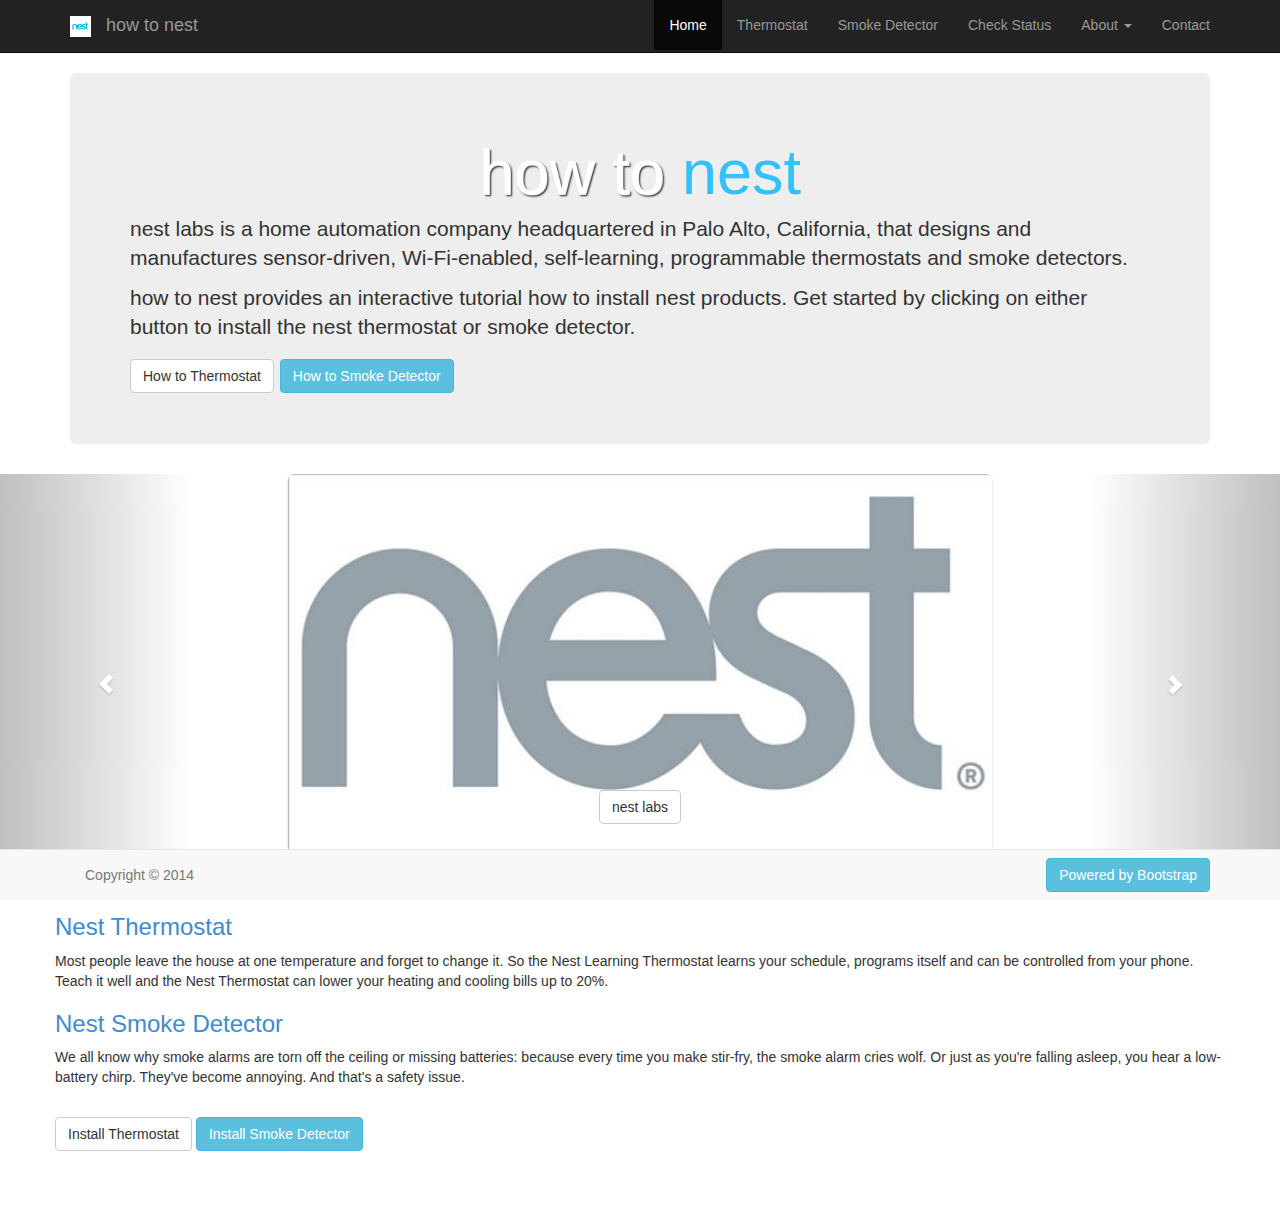
<file: index.html>
<!DOCTYPE html>
<html>
<head>
<title>how to nest</title>
<meta name="viewport" content="width=device-width, initial-scale=1.0">
<link type="text/css" rel="stylesheet" href="css/style.css">
<link type="text/css" rel="stylesheet" href="css/bootstrap.min.css">
<link rel="SHORTCUT ICON" href="img/nest-logo.jpg"/>
</head>
<body>
	<div class = "navbar navbar-inverse navbar-static-top">
		<div class = "container">
			<div id = "logo">
			<a href ="index.html" class = "navbar-brand"><img src = "img/nest-logo.jpg">how to nest</a>
			</div>
			<button class = "navbar-toggle" data-toggle = "collapse" data-target = ".navHeaderCollapse">
			<span class = "icon-bar"></span>
			<span class = "icon-bar"></span>
			<span class = "icon-bar"></span>
			</button>
			<div class = "collapse navbar-collapse navHeaderCollapse">
				<ul class = "nav navbar-nav navbar-right">
					<li class = "active"><a href="#">Home</a></li>
					<li><a href="thermostat.html">Thermostat</a></li>
					<li><a href="smokedetector.html">Smoke Detector</a></li>
					<li><a href="login.php">Check Status</a></li>
					<li class = "dropdown">
					<a href="#" class = "dropdown-toggle" data-toggle = "dropdown">About <b class = "caret"></b></a>
					<ul class = "dropdown-menu">
						<li><a href = "http://huyle.me">Huy Le</a></li>
						<li><a href = "#">Winston Chen</a></li>
					</ul>
					</li>
					<li><a href="#contact" data-toggle="modal">Contact</a></li>
				</ul>
			</div>
		</div>
	</div>
	<div id = "intro" class = "container">
		<div class = "jumbotron">
			<h1 class = "text-center"><span>how to</span> nest</h1>
			<p>nest labs is a home automation company headquartered in Palo Alto, California, that designs and manufactures sensor-driven, Wi-Fi-enabled, self-learning, programmable thermostats and smoke detectors.</p>
			<p>how to nest provides an interactive tutorial how to install nest products. Get started by clicking on either button to install the nest thermostat or smoke detector.</p>
			<a href = "thermostat.html" class = "btn btn-default">How to Thermostat</a>
			<a href = "smokedetector.html" class = "btn btn-info">How to Smoke Detector</a>
		</div>
	</div>
	<div id = "myCarousel" class="carousel slide" data-ride="carousel">
		<ol class = "carousel-indicators">
			<li data-target = "#myCarousel" data-slide-to ="0" class = "active"></li>
			<li data-target = "#myCarousel" data-slide-to ="1"></li>
			<li data-target = "#myCarousel" data-slide-to ="2"></li>
		</ol>
	
		<div id = "codecarousel" class = "carousel-inner">
			<div class ="item active">
				<img src="img/logo1.jpg" alt = "nest labs" class = "img-responsive img-rounded">
				<div class = "carousel-caption">
				<a href = "https://nest.com" class ="btn btn-default">nest labs</a>
				</div>
			</div>
			<div class ="item">
				<img src="img/thermostat.jpg" alt = "Thermostat" class = "img-responsive img-rounded">
				<div class = "carousel-caption">
				<a href = "thermostat.html" class = "btn btn-info">thermostat</a>
				</div>
			</div>
			<div class ="item">
				<img src="img/smoke-detector.jpg" alt = "Smoke Detector" class = "img-responsive img-rounded">
				<div class = "carousel-caption">
				<a href = "smokedetector.html" class = "btn btn-info">smoke detector</a>
				</div>
			</div>
		</div>
		<a id = "prev" class = "carousel-control left" href = "#myCarousel" data-slide = "prev"><span class = "glyphicon glyphicon-chevron-left"></span></a>
		<a id = "next" class = "carousel-control right" href="#myCarousel" data-slide = "next">
			<span class = "glyphicon glyphicon-chevron-right"></span>
		</a>
	</div>
	</br>
	<div class = "container">
		<div class = "row">
		<div class = "col-md-6"></div>
			<h3><a href = "#">Nest Thermostat</a></h3>
			<p>Most people leave the house at one temperature and forget to change it. So the Nest Learning Thermostat learns your schedule, programs itself and can be controlled from your phone. Teach it well and the Nest Thermostat can lower your heating and cooling bills up to 20%.</p>
			
		<div class = "col-md-6"></div>
			<h3><a href = "#">Nest Smoke Detector</a></h3>
			<p> We all know why smoke alarms are torn off the ceiling or missing batteries: because every time you make stir-fry, the smoke alarm cries wolf. Or just as you're falling asleep, you hear a low-battery chirp. They've become annoying. And that's a safety issue.</p>
			</br>
			<a href ="thermostat.html" class ="btn btn-default">Install Thermostat</a>
			<a href ="smokedetector.html" class ="btn btn-info">Install Smoke Detector</a>
		</div>
	</div>
	<br></br><br></br>
	<div class = "navbar navbar-default navbar-fixed-bottom">
	<div class = "container">
	<p class = "navbar-text pull-left">Copyright &#169 2014</p> <a href = "http://getbootstrap.com/" class = " navbar-btn btn-info btn pull-right">Powered by Bootstrap</a>
	</div>
	</div>
	<div class = "modal fade" action = "send_form_email.php" id = "contact" role = "dialog">
		<div class = "modal-dialog">
			<div class = "modal-content">
				<form class = "form-horizontal">
					<div class = "modal-header">
						<h4> Contact: How To Nest</h4>
					</div>
						<div class = "modal-body">
							<div class = "form-group">
								<label for = "contact-name" class = "col-lg-2 control-label">Name:</label>
									<div class = "col-lg-10">
										<input type = "text" class = "form-control" id="contact-name" placeholder = "Full Name">
									</div>
							</div>
						<div class = "form-group">
							<label for = "contact-email" class = "col-lg-2 control-label">E-mail:</label>
								<div class = "col-lg-10">
									<input type = "email" class = "form-control" id="contact-e-mail" placeholder = "Your E-mail">
								</div>
						</div>
						<div class = "form-group">
							<label for = "contact-sub" class = "col-lg-2 control-label">Subject:</label>
								<div class = "col-lg-10">
									<input type = "text" class = "form-control" id="contact-sub" placeholder = "Subject">
								</div>
						</div>
							<div class = "form-group">
								<label for = "contact-msg" class = "col-lg-2 control-label">Message:</label>
									<div class = "col-lg-10">
										<textarea class = "form-control" rows ="8" id="contact-msg"></textarea>
									</div>
							</div>
								<div class = "modal-footer">
									<button type = "submit" class = "btn btn-primary">Submit</button>
										<a class = "btn btn-default" data-dismiss = "modal">Close</a>
								</div>
						</div>
			</div>
		</div>
	</div>	
<script src="http://ajax.googleapis.com/ajax/libs/jquery/1.10.2/jquery.min.js"></script>
<script type="text/javascript" src="js/bootstrap.js"></script>
</body>
</html>
</file>
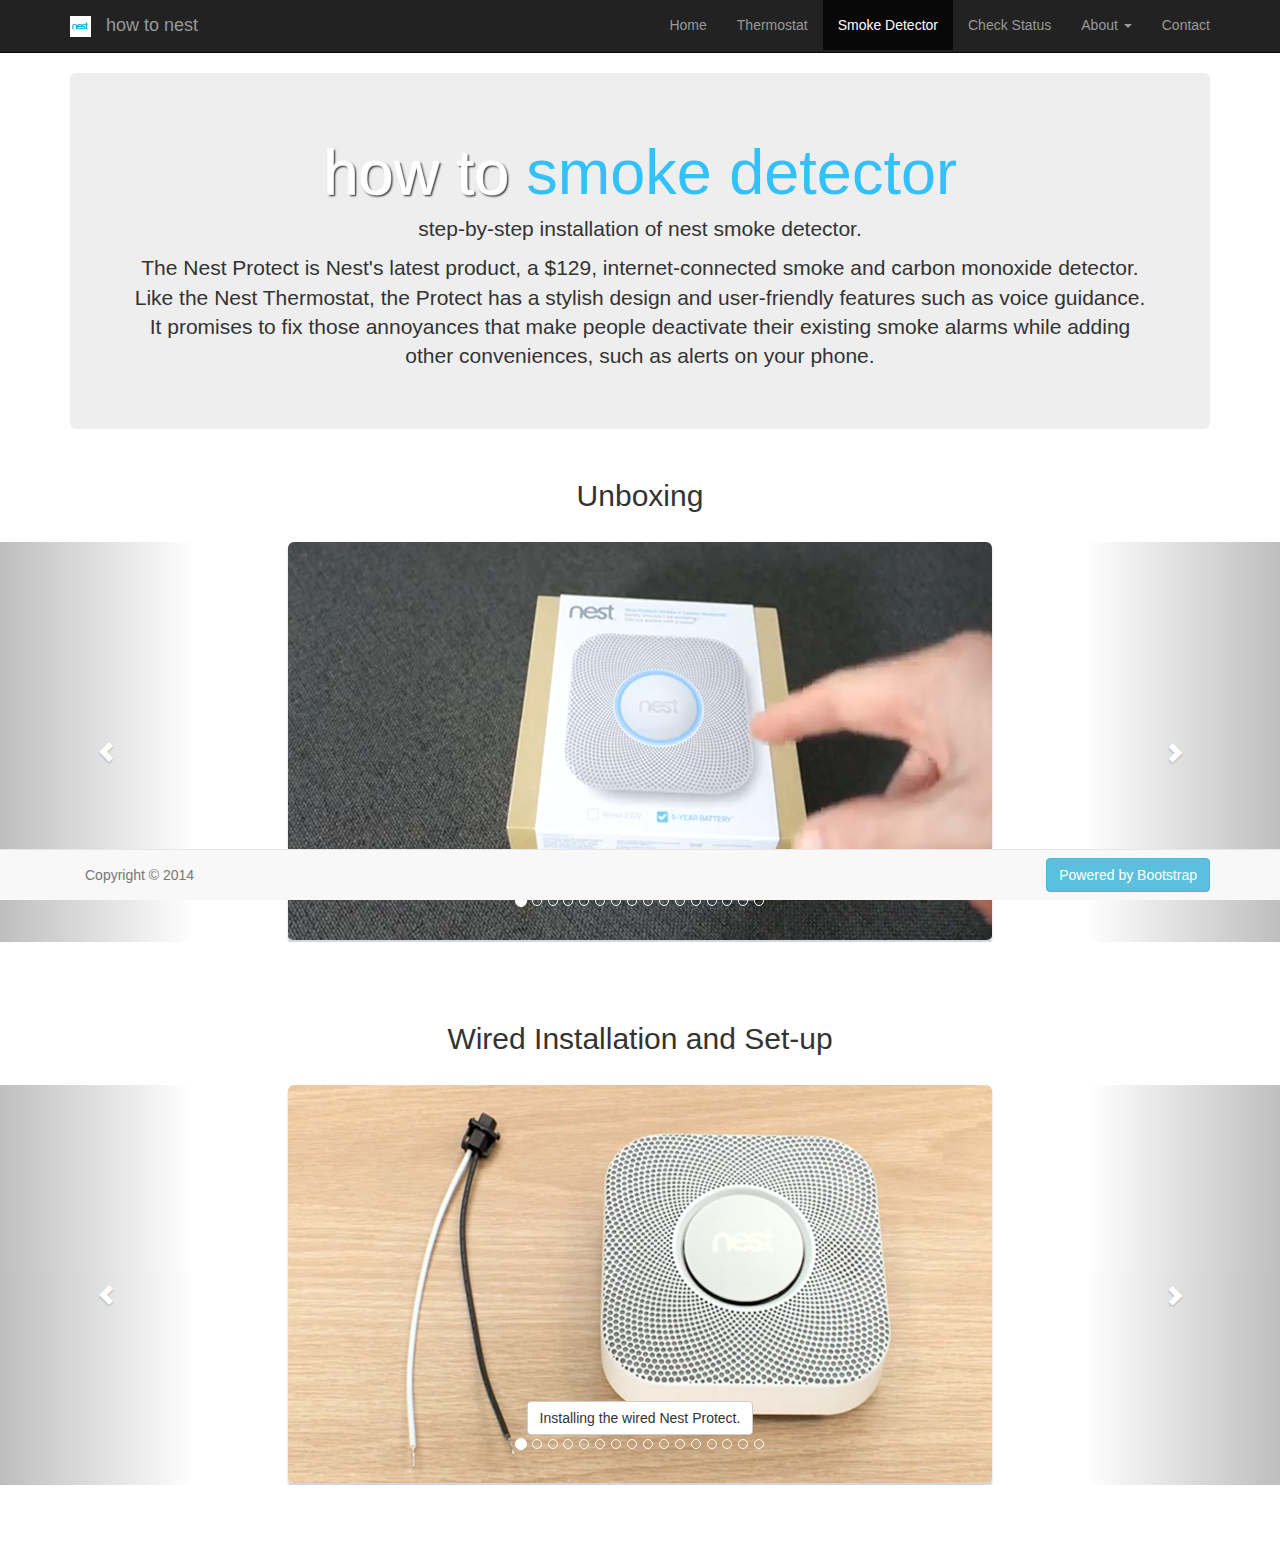
<file: smokedetector.html>
<!DOCTYPE html>
<html>
<head>
<title>how to smoke detect</title>
<meta name="viewport" content="width=device-width, initial-scale=1.0">
<link type="text/css" rel="stylesheet" href="css/style.css">
<link type="text/css" rel="stylesheet" href="css/bootstrap.min.css">
<link rel="SHORTCUT ICON" href="img/nest-logo.jpg"/>
</head>
<body>
	<div class = "navbar navbar-inverse navbar-static-top">
		<div class = "container">
			<div id = "logo">
			<a href ="index.html" class = "navbar-brand"><img src = "img/nest-logo.jpg">how to nest</a>
			</div>
			<button class = "navbar-toggle" data-toggle = "collapse" data-target = ".navHeaderCollapse">
			<span class = "icon-bar"></span>
			<span class = "icon-bar"></span>
			<span class = "icon-bar"></span>
			</button>
			<div class = "collapse navbar-collapse navHeaderCollapse">
				<ul class = "nav navbar-nav navbar-right">
					<li><a href="index.html">Home</a></li>
					<li><a href="thermostat.html">Thermostat</a></li>
					<li class = "active"><a href="#">Smoke Detector</a></li>
					<li><a href="login.php">Check Status</a></li>
					<li class = "dropdown">
					<a href="#" class = "dropdown-toggle" data-toggle = "dropdown">About <b class = "caret"></b></a>
					<ul class = "dropdown-menu">
						<li><a href = "http://huyle.me/">Huy Le</a></li>
						<li><a href = "#">Winston Chen</a></li>
					</ul>
					</li>
					<li><a href="#contact" data-toggle="modal">Contact</a></li>
				</ul>
			</div>
		</div>
	</div>
	<div id = "intro" class = "container">
		<div class = "jumbotron text-center">
			<h1><span>how to</span> smoke detector</h1>
			<p>step-by-step installation of nest smoke detector.</p>
			<p>The Nest Protect is Nest's latest product, a $129, internet-connected smoke and carbon monoxide detector. Like the Nest Thermostat, the Protect has a stylish design and user-friendly features such as voice guidance. It promises to fix those annoyances that make people deactivate their existing smoke alarms while adding other conveniences, such as alerts on your phone.</p>
		</div>
	</div>

	<div class ="text-center">
	<h2>Unboxing</h2>
	</div>
	</br>

	<div id = "myCarousel1" class="carousel slide" data-ride="carousel">
		<ol class = "carousel-indicators">
			<li data-target = "#myCarousel1" data-slide-to ="0" class = "active"></li>
			<li data-target = "#myCarousel1" data-slide-to ="1"></li>
			<li data-target = "#myCarousel1" data-slide-to ="2"></li>
			<li data-target = "#myCarousel1" data-slide-to ="3"></li>
			<li data-target = "#myCarousel1" data-slide-to ="4"></li>
			<li data-target = "#myCarousel1" data-slide-to ="5"></li>
			<li data-target = "#myCarousel1" data-slide-to ="6"></li>
			<li data-target = "#myCarousel1" data-slide-to ="7"></li>
			<li data-target = "#myCarousel1" data-slide-to ="8"></li>
			<li data-target = "#myCarousel1" data-slide-to ="9"></li>
			<li data-target = "#myCarousel1" data-slide-to ="10"></li>
			<li data-target = "#myCarousel1" data-slide-to ="11"></li>
			<li data-target = "#myCarousel1" data-slide-to ="12"></li>
			<li data-target = "#myCarousel1" data-slide-to ="13"></li>
			<li data-target = "#myCarousel1" data-slide-to ="14"></li>
			<li data-target = "#myCarousel1" data-slide-to ="15"></li>
		</ol>
	
		<div id = "codecarousel" class = "carousel-inner">
			<div class ="item active">
				<img src="setup/smoke.PNG" alt = "nest labs" class = "img-responsive img-rounded">
				<div class = "carousel-caption">
				<p class = "btn btn-default">Unboxing the nest smoke detector. What's in the box?</p>
				</div>
			</div>
			<div class ="item">
				<img src="setup/smoke2.PNG" alt = "Thermostat" class = "img-responsive img-rounded">
				<div class = "carousel-caption">
				<p class = "btn btn-default">Opening the box.</p>
				</div>
			</div>
			<div class ="item">
				<img src="setup/smoke3.PNG" alt = "Thermostat" class = "img-responsive img-rounded">
				<div class = "carousel-caption">
				<p class = "btn btn-default">Behind the cover contains the instruction manual.</p>
				</div>
			</div>
			<div class ="item">
				<img src="setup/smoke4.PNG" alt = "Thermostat" class = "img-responsive img-rounded">
				<div class = "carousel-caption">
				<p class = "btn btn-default">The instruction book contains info on the signals the smoke detector will give.</p>
				</div>
			</div>
			<div class ="item">
				<img src="setup/smoke5.PNG" alt = "Thermostat" class = "img-responsive img-rounded">
				<div class = "carousel-caption">
				<p class = "btn btn-default">More description of the smoke detector signals.</p>
				</div>
			</div>
			<div class ="item">
				<img src="setup/smoke6.PNG" alt = "Thermostat" class = "img-responsive img-rounded">
				<div class = "carousel-caption">
				<p class = "btn btn-default">Nest Protect user guide is next in the box.</p>
				</div>
			</div>
			<div class ="item">
				<img src="setup/smoke7.PNG" alt = "Thermostat" class = "img-responsive img-rounded">
				<div class = "carousel-caption">
				<p class = "btn btn-default">Underneath the user guide is the Nest Protect.</p>
				</div>
			</div>
			<div class ="item">
				<img src="setup/smoke8.PNG" alt = "Thermostat" class = "img-responsive img-rounded">
				<div class = "carousel-caption">
				<p class = "btn btn-default">The Nest Protect is above a frame in which you place on the ceiling.</p>
				</div>
			</div>
			<div class ="item">
				<img src="setup/smoke9.PNG" alt = "Thermostat" class = "img-responsive img-rounded">
				<div class = "carousel-caption">
				<p class = "btn btn-default">On the Nest Protect is a tab used for set-up.</p>
				</div>
			</div>
			<div class ="item">
				<img src="setup/smoke10.PNG" alt = "Thermostat" class = "img-responsive img-rounded">
				<div class = "carousel-caption">
				<p class = "btn btn-default">On the bottom of the Nest Protect is some information about the model.</p>
				</div>
			</div>
			<div class ="item">
				<img src="setup/smoke11.PNG" alt = "Thermostat" class = "img-responsive img-rounded">
				<div class = "carousel-caption">
				<p class = "btn btn-default">The frame once connected with the Nest Protect will hold the smoke detector on the ceiling.</p>
				</div>
			</div>
			<div class ="item">
				<img src="setup/smoke12.PNG" alt = "Thermostat" class = "img-responsive img-rounded">
				<div class = "carousel-caption">
				<p class = "btn btn-default">The frame connects at the bottom of the Nest Protect via screws.</p>
				</div>
			</div>
			<div class ="item">
				<img src="setup/smoke13.PNG" alt = "Thermostat" class = "img-responsive img-rounded">
				<div class = "carousel-caption">
				<p class = "btn btn-default">The screws are at the bottom of the box.</p>
				</div>
			</div>
			<div class ="item">
				<img src="setup/smoke14.PNG" alt = "Thermostat" class = "img-responsive img-rounded">
				<div class = "carousel-caption">
				<p class = "btn btn-default">You can take out a screw and attach the screw into each slot of the frame.</p>
				</div>
			</div>
			<div class ="item">
				<img src="setup/smoke15.PNG" alt = "Thermostat" class = "img-responsive img-rounded">
				<div class = "carousel-caption">
				<p class = "btn btn-default">The bottom of the Nest Protect contains a USB input for updates.</p>
				</div>
			</div>
			<div class ="item">
				<img src="setup/smoke16.PNG" alt = "Thermostat" class = "img-responsive img-rounded">
				<div class = "carousel-caption">
				<p class = "btn btn-default">All the items are gathered together.</p>
				</div>
			</div>
		</div>
		<a id = "prev" class = "carousel-control left" href = "#myCarousel1" data-slide = "prev"><span class = "glyphicon glyphicon-chevron-left"></span></a>
		<a id = "next" class = "carousel-control right" href="#myCarousel1" data-slide = "next">
			<span class = "glyphicon glyphicon-chevron-right"></span>
		</a>
	</div>

	<br></br></br>	

	<div class ="text-center">
	<h2>Wired Installation and Set-up</h2>
	</div>
	</br>

	<div id = "myCarousel" class="carousel slide" data-ride="carousel">
		<ol class = "carousel-indicators">
			<li data-target = "#myCarousel" data-slide-to ="0" class = "active"></li>
			<li data-target = "#myCarousel" data-slide-to ="1"></li>
			<li data-target = "#myCarousel" data-slide-to ="2"></li>
			<li data-target = "#myCarousel" data-slide-to ="3"></li>
			<li data-target = "#myCarousel" data-slide-to ="4"></li>
			<li data-target = "#myCarousel" data-slide-to ="5"></li>
			<li data-target = "#myCarousel" data-slide-to ="6"></li>
			<li data-target = "#myCarousel" data-slide-to ="7"></li>
			<li data-target = "#myCarousel" data-slide-to ="8"></li>
			<li data-target = "#myCarousel" data-slide-to ="9"></li>
			<li data-target = "#myCarousel" data-slide-to ="10"></li>
			<li data-target = "#myCarousel" data-slide-to ="11"></li>
			<li data-target = "#myCarousel" data-slide-to ="12"></li>
			<li data-target = "#myCarousel" data-slide-to ="13"></li>
			<li data-target = "#myCarousel" data-slide-to ="14"></li>
			<li data-target = "#myCarousel" data-slide-to ="15"></li>
		</ol>
	
		<div id = "codecarousel" class = "carousel-inner">
			<div class ="item active">
				<img src="setup/smokes1.PNG" alt = "nest labs" class = "img-responsive img-rounded">
				<div class = "carousel-caption">
				<p class = "btn btn-default">Installing the wired Nest Protect.</p>
				</div>
			</div>
			<div class ="item">
				<img src="setup/smokes2.PNG" alt = "Thermostat" class = "img-responsive img-rounded">
				<div class = "carousel-caption">
				<p class = "btn btn-default">Turn off the power at the circuit breaker.</p>
				</div>
			</div>
			<div class ="item">
				<img src="setup/smokes3.PNG" alt = "Thermostat" class = "img-responsive img-rounded">
				<div class = "carousel-caption">
				<p class = "btn btn-default">When the light of your old smoke detector disappears, it is okay to dismantle the old smoke detector.</p>
				</div>
			</div>
			<div class ="item">
				<img src="setup/smokes4.PNG" alt = "Thermostat" class = "img-responsive img-rounded">
				<div class = "carousel-caption">
				<p class = "btn btn-default">The light is off, so you may remove the old smoke detector</p>
				</div>
			</div>
			<div class ="item">
				<img src="setup/smokes5.PNG" alt = "Thermostat" class = "img-responsive img-rounded">
				<div class = "carousel-caption">
				<p class = "btn btn-default">Disconnect the wires connected to your old smoke detector.</p>
				</div>
			</div>
			<div class ="item">
				<img src="setup/smokes6.PNG" alt = "Thermostat" class = "img-responsive img-rounded">
				<div class = "carousel-caption">
				<p class = "btn btn-default">Remove the old backplate.</p>
				</div>
			</div>
			<div class ="item">
				<img src="setup/smokes7.PNG" alt = "Thermostat" class = "img-responsive img-rounded">
				<div class = "carousel-caption">
				<p class = "btn btn-default">Disconnect the pairs wires that are connected together, and put away the wires that you just disconnected.</p>
				</div>
			</div>
			<div class ="item">
				<img src="setup/smokes8.PNG" alt = "Thermostat" class = "img-responsive img-rounded">
				<div class = "carousel-caption">
				<p class = "btn btn-default">The wall will have colored wires sticked out with each having a unique color.</p>
				</div>
			</div>
			<div class ="item">
				<img src="setup/smokes9.PNG" alt = "Thermostat" class = "img-responsive img-rounded">
				<div class = "carousel-caption">
				<p class = "btn btn-default">You will not need to use the red wire.</p>
				</div>
			</div>
			<div class ="item">
				<img src="setup/smokes10.PNG" alt = "Thermostat" class = "img-responsive img-rounded">
				<div class = "carousel-caption">
				<p class = "btn btn-default">Connect the pairs of black and white wires.</p>
				</div>
			</div>
			<div class ="item">
				<img src="setup/smokes11.PNG" alt = "Thermostat" class = "img-responsive img-rounded">
				<div class = "carousel-caption">
				<p class = "btn btn-default">Install the base of Nest Protect on the wall.</p>
				</div>
			</div>
			<div class ="item">
				<img src="setup/smokes12.PNG" alt = "Thermostat" class = "img-responsive img-rounded">
				<div class = "carousel-caption">
				<p class = "btn btn-default">Connect Nest Protect with the wires on the wall.</p>
				</div>
			</div>
			<div class ="item">
				<img src="setup/smokes13.PNG" alt = "Thermostat" class = "img-responsive img-rounded">
				<div class = "carousel-caption">
				<p class = "btn btn-default">Place the Nest Protect onto the wall and turn clockwise.</p>
				</div>
			</div>
			<div class ="item">
				<img src="setup/smokes14.PNG" alt = "Thermostat" class = "img-responsive img-rounded">
				<div class = "carousel-caption">
				<p class = "btn btn-default">Turn the breaker on to restore power.</p>
				</div>
			</div>
			<div class ="item">
				<img src="setup/smokes15.PNG" alt = "Thermostat" class = "img-responsive img-rounded">
				<div class = "carousel-caption">
				<p class = "btn btn-default">By pressing the middle Nest button on Nest Protect, you can test whether it is working.</p>
				</div>
			</div>
			<div class ="item">
				<img src="setup/smokes16.PNG" alt = "Thermostat" class = "img-responsive img-rounded">
				<div class = "carousel-caption">
				<p class = "btn btn-default">You can always check the status of Nest Protect via the mobile app.</p>
				</div>
			</div>
		</div>
		<a id = "prev" class = "carousel-control left" href = "#myCarousel" data-slide = "prev"><span class = "glyphicon glyphicon-chevron-left"></span></a>
		<a id = "next" class = "carousel-control right" href="#myCarousel" data-slide = "next">
			<span class = "glyphicon glyphicon-chevron-right"></span>
		</a>
	</div>

	<br></br><br></br>
	<div class = "navbar navbar-default navbar-fixed-bottom">
	<div class = "container">
	<p class = "navbar-text pull-left">Copyright &#169 2014</p> <a href = "http://getbootstrap.com/" class = " navbar-btn btn-info btn pull-right">Powered by Bootstrap</a>
	</div>
	</div>

	<div class = "modal fade" action = "send_form_email.php" id = "contact" role = "dialog">
		<div class = "modal-dialog">
			<div class = "modal-content">
				<form class = "form-horizontal">
					<div class = "modal-header">
						<h4> Contact: How To Nest</h4>
					</div>
						<div class = "modal-body">
							<div class = "form-group">
								<label for = "contact-name" class = "col-lg-2 control-label">Name:</label>
									<div class = "col-lg-10">
										<input type = "text" class = "form-control" id="contact-name" placeholder = "Full Name">
									</div>
							</div>
						<div class = "form-group">
							<label for = "contact-email" class = "col-lg-2 control-label">E-mail:</label>
								<div class = "col-lg-10">
									<input type = "email" class = "form-control" id="contact-e-mail" placeholder = "you@example.com">
								</div>
						</div>
						<div class = "form-group">
							<label for = "contact-sub" class = "col-lg-2 control-label">Subject:</label>
								<div class = "col-lg-10">
									<input type = "text" class = "form-control" id="contact-sub" placeholder = "Subject">
								</div>
						</div>
							<div class = "form-group">
								<label for = "contact-msg" class = "col-lg-2 control-label">Message:</label>
									<div class = "col-lg-10">
										<textarea class = "form-control" rows ="8" id="contact-msg"></textarea>
									</div>
							</div>
								<div class = "modal-footer">
									<button type = "submit" class = "btn btn-primary">Submit</button>
										<a class = "btn btn-default" data-dismiss = "modal">Close</a>
								</div>
						</div>
			</div>
		</div>
	</div>
<script src="http://ajax.googleapis.com/ajax/libs/jquery/1.10.2/jquery.min.js"></script>
<script type="text/javascript" src="js/bootstrap.js"></script>
</body>
</html>
</file>
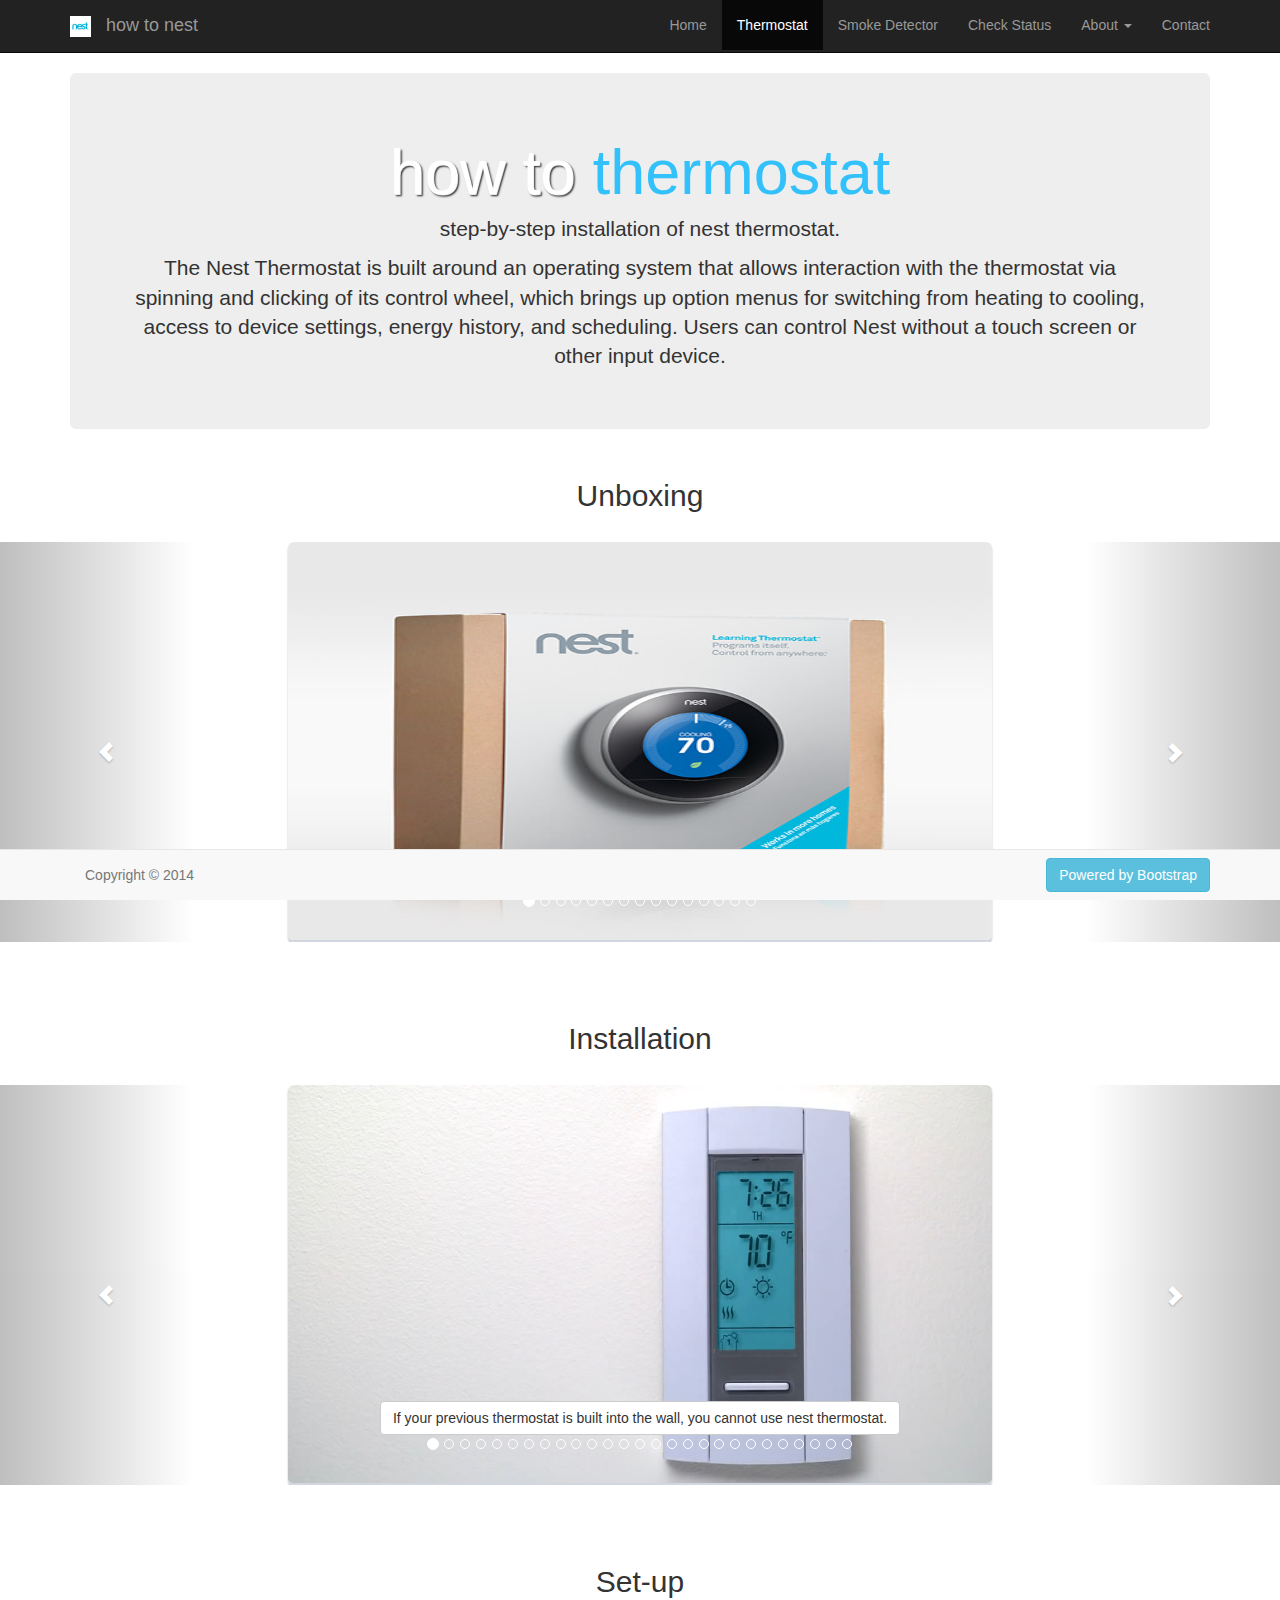
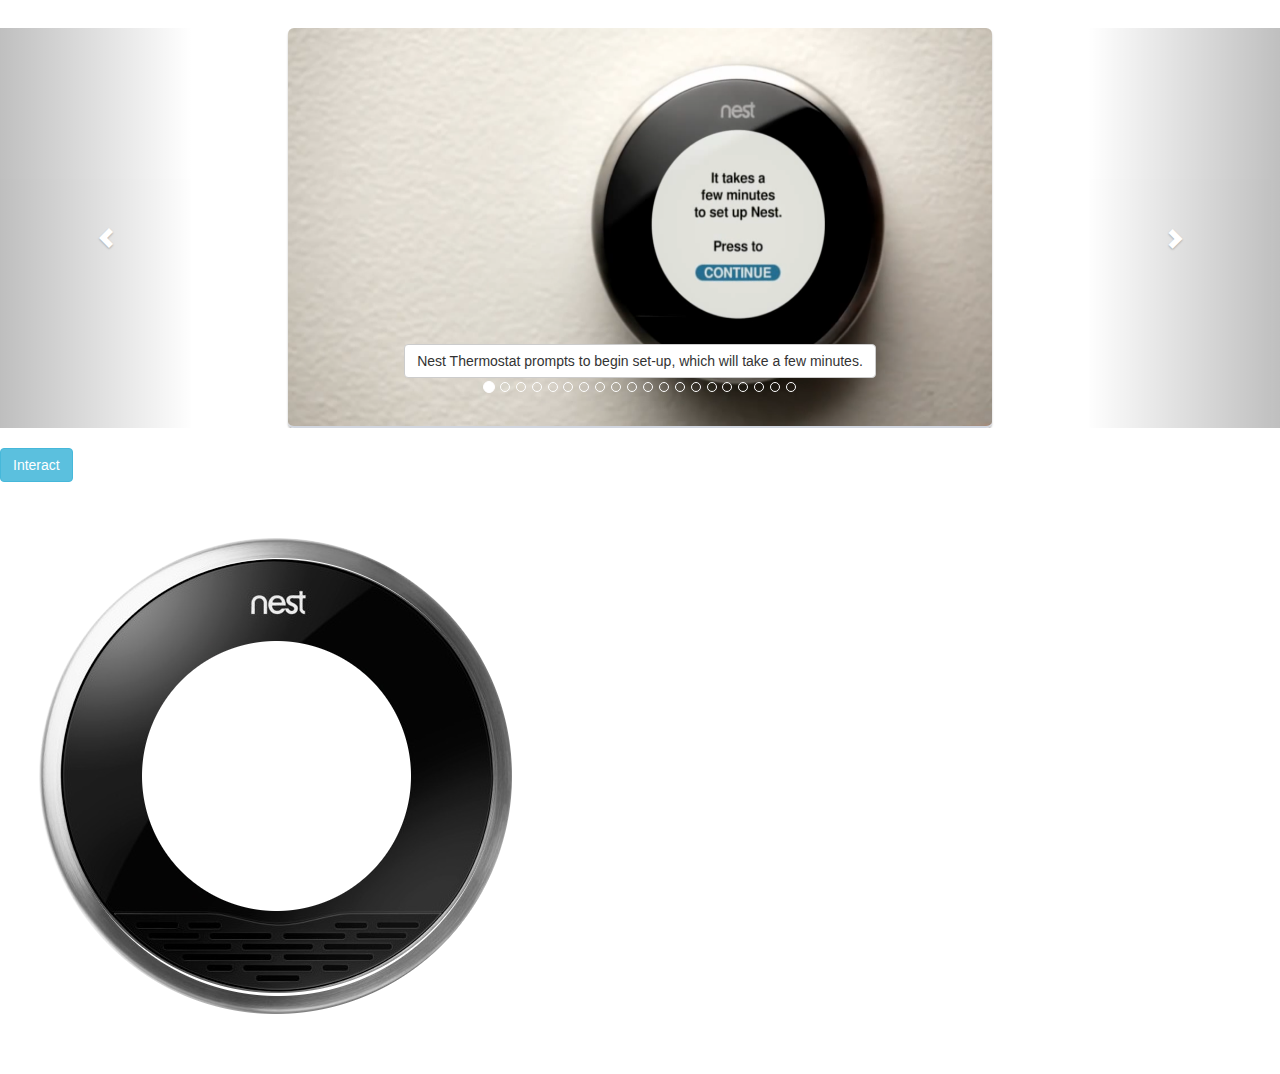
<file: thermostat.html>
<!DOCTYPE html>
<html>
<head>
<title>how to thermostat</title>
<meta name="viewport" content="width=device-width, initial-scale=1.0">
<link type="text/css" rel="stylesheet" href="css/style.css">
<link type="text/css" rel="stylesheet" href="css/bootstrap.min.css">
<link rel="SHORTCUT ICON" href="img/nest-logo.jpg"/>
</head>
<body>
	<div class = "navbar navbar-inverse navbar-static-top">
		<div class = "container">
			<div id = "logo">
			<a href ="index.html" class = "navbar-brand"><img src = "img/nest-logo.jpg">how to nest</a>
			</div>
			<button class = "navbar-toggle" data-toggle = "collapse" data-target = ".navHeaderCollapse">
			<span class = "icon-bar"></span>
			<span class = "icon-bar"></span>
			<span class = "icon-bar"></span>
			</button>
			<div class = "collapse navbar-collapse navHeaderCollapse">
				<ul class = "nav navbar-nav navbar-right">
					<li><a href="index.html">Home</a></li>
					<li class = "active"><a href="#">Thermostat</a></li>
					<li><a href="smokedetector.html">Smoke Detector</a></li>
					<li><a href="login.php">Check Status</a></li>
					<li class = "dropdown">
					<a href="#" class = "dropdown-toggle" data-toggle = "dropdown">About <b class = "caret"></b></a>
					<ul class = "dropdown-menu">
						<li><a href = "http://huyle.me">Huy Le</a></li>
						<li><a href = "#">Winston Chen</a></li>
					</ul>
					</li>
					<li><a href="#contact" data-toggle="modal">Contact</a></li>
				</ul>
			</div>
		</div>
	</div>
	<div id = "intro" class = "container">
		<div class = "jumbotron text-center">
			<h1><span>how to</span> thermostat</h1>
			<p>step-by-step installation of nest thermostat.</p>
			<p>The Nest Thermostat is built around an operating system that allows interaction with the thermostat via spinning and clicking of its control wheel, which brings up option menus for switching from heating to cooling, access to device settings, energy history, and scheduling. Users can control Nest without a touch screen or other input device.</p>
		</div>
	</div>

	<div class ="text-center">
	<h2>Unboxing</h2>
	</div>
	</br>

	<div id = "myCarousel1" class="carousel slide" data-ride="carousel">
		<ol class = "carousel-indicators">
			<li data-target = "#myCarousel1" data-slide-to ="0" class = "active"></li>
			<li data-target = "#myCarousel1" data-slide-to ="1"></li>
			<li data-target = "#myCarousel1" data-slide-to ="2"></li>
			<li data-target = "#myCarousel1" data-slide-to ="3"></li>
			<li data-target = "#myCarousel1" data-slide-to ="4"></li>
			<li data-target = "#myCarousel1" data-slide-to ="5"></li>
			<li data-target = "#myCarousel1" data-slide-to ="6"></li>
			<li data-target = "#myCarousel1" data-slide-to ="7"></li>
			<li data-target = "#myCarousel1" data-slide-to ="8"></li>
			<li data-target = "#myCarousel1" data-slide-to ="9"></li>
			<li data-target = "#myCarousel1" data-slide-to ="10"></li>
			<li data-target = "#myCarousel1" data-slide-to ="11"></li>
			<li data-target = "#myCarousel1" data-slide-to ="12"></li>
			<li data-target = "#myCarousel1" data-slide-to ="13"></li>
			<li data-target = "#myCarousel1" data-slide-to ="14"></li>
		</ol>
	
		<div id = "codecarousel" class = "carousel-inner">
			<div class ="item active">
				<img src="setup/nest-box.jpg" alt = "nest labs" class = "img-responsive img-rounded">
				<div class = "carousel-caption">
				<p class = "btn btn-default">Unboxing the nest thermostat. What's in the box?</p>
				</div>
			</div>
			<div class ="item">
				<img src="setup/thermo1.PNG" alt = "Thermostat" class = "img-responsive img-rounded">
				<div class = "carousel-caption">
				<p class = "btn btn-default">Grab your nest thermostat box and find a clear space to leave the material.</p>
				</div>
			</div>
			<div class ="item">
				<img src="setup/thermo2.PNG" alt = "Thermostat" class = "img-responsive img-rounded">
				<div class = "carousel-caption">
				<p class = "btn btn-default">Open the nest thermostat. Here's what you find!</p>
				</div>
			</div>
			<div class ="item">
				<img src="setup/thermo3.PNG" alt = "Thermostat" class = "img-responsive img-rounded">
				<div class = "carousel-caption">
				<p class = "btn btn-default">The nest thermostat has a plastic cover, which you can remove.</p>
				</div>
			</div>
			<div class ="item">
				<img src="setup/thermo4.PNG" alt = "Thermostat" class = "img-responsive img-rounded">
				<div class = "carousel-caption">
				<p class = "btn btn-default">Your nest thermostat with the plastic cover removed.</p>
				</div>
			</div>
			<div class ="item">
				<img src="setup/thermo5.PNG" alt = "Thermostat" class = "img-responsive img-rounded">
				<div class = "carousel-caption">
				<p class = "btn btn-default">The thermostat has a USB connector and a wall connector on the back.</p>
				</div>
			</div>
			<div class ="item">
				<img src="setup/thermo6.PNG" alt = "Thermostat" class = "img-responsive img-rounded">
				<div class = "carousel-caption">
				<p class = "btn btn-default">Underneath the thermostat are the instruction manuals.</p>
				</div>
			</div>
			<div class ="item">
				<img src="setup/thermo7.PNG" alt = "Thermostat" class = "img-responsive img-rounded">
				<div class = "carousel-caption">
				<p class = "btn btn-default">Follow the installation guide for extra help.</p>
				</div>
			</div>
			<div class ="item">
				<img src="setup/thermo8.PNG" alt = "Thermostat" class = "img-responsive img-rounded">
				<div class = "carousel-caption">
				<p class = "btn btn-default">Nest wall plate, in which you will wire the corresponding ports.</p>
				</div>
			</div>
			<div class ="item">
				<img src="setup/thermo9.PNG" alt = "Thermostat" class = "img-responsive img-rounded">
				<div class = "carousel-caption">
				<p class = "btn btn-default">You can see the connector input, where you will input the thermostat into the wall plate.</p>
				</div>
			</div>
			<div class ="item">
				<img src="setup/thermo10.PNG" alt = "Thermostat" class = "img-responsive img-rounded">
				<div class = "carousel-caption">
				<p class = "btn btn-default">The box contains the screws needed to keep the wall plate on the wall.</p>
				</div>
			</div>
			<div class ="item">
				<img src="setup/thermo11.PNG" alt = "Thermostat" class = "img-responsive img-rounded">
				<div class = "carousel-caption">
				<p class = "btn btn-default">The box also contains a screwdriver to screw or unscrew all the necessary bolts.</p>
				</div>
			</div>
			<div class ="item">
				<img src="setup/thermo12.PNG" alt = "Thermostat" class = "img-responsive img-rounded">
				<div class = "carousel-caption">
				<p class = "btn btn-default">The box contains instructions for installing the nest thermostat on an electrical box.</p>
				</div>
			</div>
			<div class ="item">
				<img src="setup/thermo13.PNG" alt = "Thermostat" class = "img-responsive img-rounded">
				<div class = "carousel-caption">
				<p class = "btn btn-default">The box contains an optional mounting kit, rectangular style to cover the holes of the previous thermostat when installing the nest thermostat.</p>
				</div>
			</div>
			<div class ="item">
				<img src="setup/thecompleteset.PNG" alt = "Thermostat" class = "img-responsive img-rounded">
				<div class = "carousel-caption">
				<p class = "btn btn-default">All the items are gathered together.</p>
				</div>
			</div>
		</div>
		<a id = "prev" class = "carousel-control left" href = "#myCarousel1" data-slide = "prev"><span class = "glyphicon glyphicon-chevron-left"></span></a>
		<a id = "next" class = "carousel-control right" href="#myCarousel1" data-slide = "next">
			<span class = "glyphicon glyphicon-chevron-right"></span>
		</a>
	</div>

	<br></br></br>

	<div class ="text-center">
	<h2>Installation</h2>
	</div>
	</br>
	<div id = "myCarousel" class="carousel slide" data-ride="carousel">
		<ol class = "carousel-indicators">
			<li data-target = "#myCarousel" data-slide-to ="0" class = "active"></li>
			<li data-target = "#myCarousel" data-slide-to ="1"></li>
			<li data-target = "#myCarousel" data-slide-to ="2"></li>
			<li data-target = "#myCarousel" data-slide-to ="3"></li>
			<li data-target = "#myCarousel" data-slide-to ="4"></li>
			<li data-target = "#myCarousel" data-slide-to ="5"></li>
			<li data-target = "#myCarousel" data-slide-to ="6"></li>
			<li data-target = "#myCarousel" data-slide-to ="7"></li>
			<li data-target = "#myCarousel" data-slide-to ="8"></li>
			<li data-target = "#myCarousel" data-slide-to ="9"></li>
			<li data-target = "#myCarousel" data-slide-to ="10"></li>
			<li data-target = "#myCarousel" data-slide-to ="11"></li>
			<li data-target = "#myCarousel" data-slide-to ="12"></li>
			<li data-target = "#myCarousel" data-slide-to ="13"></li>
			<li data-target = "#myCarousel" data-slide-to ="14"></li>
			<li data-target = "#myCarousel" data-slide-to ="15"></li>
			<li data-target = "#myCarousel" data-slide-to ="16"></li>
			<li data-target = "#myCarousel" data-slide-to ="17"></li>
			<li data-target = "#myCarousel" data-slide-to ="18"></li>
			<li data-target = "#myCarousel" data-slide-to ="19"></li>
			<li data-target = "#myCarousel" data-slide-to ="20"></li>
			<li data-target = "#myCarousel" data-slide-to ="21"></li>
			<li data-target = "#myCarousel" data-slide-to ="22"></li>
			<li data-target = "#myCarousel" data-slide-to ="23"></li>
			<li data-target = "#myCarousel" data-slide-to ="24"></li>
			<li data-target = "#myCarousel" data-slide-to ="25"></li>
			<li data-target = "#myCarousel" data-slide-to ="26"></li>
		</ol>
	
		<div id = "codecarousel" class = "carousel-inner">
			<div class ="item active">
				<img src="setup/install12.PNG" alt = "nest labs" class = "img-responsive img-rounded">
				<div class = "carousel-caption">
				<p class = "text-center btn btn-default">If your previous thermostat is built into the wall, you cannot use nest thermostat.</p>
				</div>
			</div>
			<div class ="item">
				<img src="setup/install13.PNG" alt = "Thermostat" class = "img-responsive img-rounded">
				<div class = "carousel-caption">
				<p class = "btn btn-default">You cannot use nest thermostat with high voltage wires.</p>
				</div>
			</div>
			<div class ="item">
				<img src="setup/install14.PNG" alt = "Thermostat" class = "img-responsive img-rounded">
				<div class = "carousel-caption">
				<p class = "btn btn-default">Voltages of 110 or 120 are incompatible with nest thermostat.</p>
				</div>
			</div>
			<div class ="item">
				<img src="setup/install23.PNG" alt = "Thermostat" class = "img-responsive img-rounded">
				<div class = "carousel-caption">
				<p class = "btn btn-default">Turn off furnace/heating and AC at your circuit breaker.</p>
				</div>
			</div>
			<div class ="item">
				<img src="setup/install1.PNG" alt = "Thermostat" class = "img-responsive img-rounded">
				<div class = "carousel-caption">
				<p class = "btn btn-default">You should turn off furnace/heating and AC at your circuit breaker before continuing.</p>
				</div>
			</div>
			<div class ="item">
				<img src="setup/install2.PNG" alt = "Thermostat" class = "img-responsive img-rounded">
				<div class = "carousel-caption">
				<p class = "btn btn-default">Take off the cover of your old thermostat to reveal the wires.</p>
				</div>
			</div>
			<div class ="item">
				<img src="setup/install11.PNG" alt = "Thermostat" class = "img-responsive img-rounded">
				<div class = "carousel-caption">
				<p class = "btn btn-default">You can easily take off the cover to see the wires of your old thermostat.</p>
				</div>
			</div>
			<div class ="item">
				<img src="setup/install15.PNG" alt = "Thermostat" class = "img-responsive img-rounded">
				<div class = "carousel-caption">
				<p class = "btn btn-default">Take a picture of the thermostat for refering what wires it has.</p>
				</div>
			</div>
			<div class ="item">
				<img src="setup/install27.PNG" alt = "Thermostat" class = "img-responsive img-rounded">
				<div class = "carousel-caption">
				<p class = "btn btn-default">Check at nest.com/works to see whether the wires of your old thermostat are compatible with the nest thermostat.</p>
				</div>
			</div>
			<div class ="item">
				<img src="setup/install16.PNG" alt = "Thermostat" class = "img-responsive img-rounded">
				<div class = "carousel-caption">
				<p class = "btn btn-default">You may remove any unconnected wires and also the jumper wire.</p>
				</div>
			</div>
			<div class ="item">
				<img src="setup/install3.PNG" alt = "Thermostat" class = "img-responsive img-rounded">
				<div class = "carousel-caption">
				<p class = "btn btn-default">Unscrew the bolts to free the wires that are still connected to the thermostat.</p>
				</div>
			</div>
			<div class ="item">
				<img src="setup/install17.PNG" alt = "Thermostat" class = "img-responsive img-rounded">
				<div class = "carousel-caption">
				<p class = "btn btn-default">Tag the wires with the stickers from the instruction manual.</p>
				</div>
			</div>
			<div class ="item">
				<img src="setup/install18.PNG" alt = "Thermostat" class = "img-responsive img-rounded">
				<div class = "carousel-caption">
				<p class = "btn btn-default">Remove your old thermostat from the wall.</p>
				</div>
			</div>
			<div class ="item">
				<img src="setup/install4.PNG" alt = "Thermostat" class = "img-responsive img-rounded">
				<div class = "carousel-caption">
				<p class = "btn btn-default">Take the old thermostat off the wall.</p>
				</div>
			</div>
			<div class ="item">
				<img src="setup/install5.PNG" alt = "Thermostat" class = "img-responsive img-rounded">
				<div class = "carousel-caption">
				<p class = "btn btn-default">The thermostat has been removed from the wall.</p>
				</div>
			</div>
			<div class ="item">
				<img src="setup/install24.PNG" alt = "Thermostat" class = "img-responsive img-rounded">
				<div class = "carousel-caption">
				<p class = "btn btn-default">You can place the frame plating to cover any unsightly holes on the wall</p>
				</div>
			</div>
			<div class ="item">
				<img src="setup/install25.PNG" alt = "Thermostat" class = "img-responsive img-rounded">
				<div class = "carousel-caption">
				<p class = "btn btn-default">You can place the frame plating to cover any unsightly holes on the wall.</p>
				</div>
			</div>
			<div class ="item">
				<img src="setup/install19.PNG" alt = "Thermostat" class = "img-responsive img-rounded">
				<div class = "carousel-caption">
				<p class = "btn btn-default">Place the nest frame on the wall while placing the wires through the hole</p>
				</div>
			</div>
			<div class ="item">
				<img src="setup/install19.PNG" alt = "Thermostat" class = "img-responsive img-rounded">
				<div class = "carousel-caption">
				<p class = "btn btn-default">Place the nest frame on the wall with the wires coming through the hole.</p>
				</div>
			</div>
			<div class ="item">
				<img src="setup/install20.PNG" alt = "Thermostat" class = "img-responsive img-rounded">
				<div class = "carousel-caption">
				<p class = "btn btn-default">Push down on the compartment button for the designated slot of the wire and place through the slot.</p>
				</div>
			</div>
			<div class ="item">
				<img src="setup/install26.PNG" alt = "Thermostat" class = "img-responsive img-rounded">
				<div class = "carousel-caption">
				<p class = "btn btn-default">The wires will noticeably be comfortably placed into their respective compartments.</p>
				</div>
			</div>
			<div class ="item">
				<img src="setup/install21.PNG" alt = "Thermostat" class = "img-responsive img-rounded">
				<div class = "carousel-caption">
				<p class = "btn btn-default">Push the wires inward, so that they are neat and in an ordered manner.</p>
				</div>
			</div>
			<div class ="item">
				<img src="setup/install9.PNG" alt = "Thermostat" class = "img-responsive img-rounded">
				<div class = "carousel-caption">
				<p class = "btn btn-default">Place the nest display cover on top of the frame.</p>
				</div>
			</div>
			<div class ="item">
				<img src="setup/install22.PNG" alt = "Thermostat" class = "img-responsive img-rounded">
				<div class = "carousel-caption">
				<p class = "btn btn-default">You will hear the cover click when pushed onto the frame.</p>
				</div>
			</div>
			<div class ="item">
				<img src="setup/install23.PNG" alt = "Thermostat" class = "img-responsive img-rounded">
				<div class = "carousel-caption">
				<p class = "btn btn-default">Turn on the furnace/heating and AC at your circuit breaker.</p>
				</div>
			</div>
			<div class ="item">
				<img src="setup/install28.PNG" alt = "Thermostat" class = "img-responsive img-rounded">
				<div class = "carousel-caption">
				<p class = "btn btn-default">Nest starts up!</p>
				</div>
			</div>
		</div>
		<a id = "prev" class = "carousel-control left" href = "#myCarousel" data-slide = "prev"><span class = "glyphicon glyphicon-chevron-left"></span></a>
		<a id = "next" class = "carousel-control right" href="#myCarousel" data-slide = "next">
			<span class = "glyphicon glyphicon-chevron-right"></span>
		</a>
	</div>

		<br></br></br>

	<div class ="text-center">
	<h2>Set-up</h2>
	</div>
	</br>
	<div id = "myCarousel2" class="carousel slide" data-ride="carousel">
		<ol class = "carousel-indicators">
			<li data-target = "#myCarousel2" data-slide-to ="0" class = "active"></li>
			<li data-target = "#myCarousel2" data-slide-to ="1"></li>
			<li data-target = "#myCarousel2" data-slide-to ="2"></li>
			<li data-target = "#myCarousel2" data-slide-to ="3"></li>
			<li data-target = "#myCarousel2" data-slide-to ="4"></li>
			<li data-target = "#myCarousel2" data-slide-to ="5"></li>
			<li data-target = "#myCarousel2" data-slide-to ="6"></li>
			<li data-target = "#myCarousel2" data-slide-to ="7"></li>
			<li data-target = "#myCarousel2" data-slide-to ="8"></li>
			<li data-target = "#myCarousel2" data-slide-to ="9"></li>
			<li data-target = "#myCarousel2" data-slide-to ="10"></li>
			<li data-target = "#myCarousel2" data-slide-to ="11"></li>
			<li data-target = "#myCarousel2" data-slide-to ="12"></li>
			<li data-target = "#myCarousel2" data-slide-to ="13"></li>
			<li data-target = "#myCarousel2" data-slide-to ="14"></li>
			<li data-target = "#myCarousel2" data-slide-to ="15"></li>
			<li data-target = "#myCarousel2" data-slide-to ="16"></li>
			<li data-target = "#myCarousel2" data-slide-to ="17"></li>
			<li data-target = "#myCarousel2" data-slide-to ="18"></li>
			<li data-target = "#myCarousel2" data-slide-to ="19"></li>
		</ol>
	
		<div id = "codecarousel" class = "carousel-inner">
			<div class ="item active">
				<img src="setup/setup1.PNG" alt = "nest labs" class = "img-responsive img-rounded">
				<div class = "carousel-caption">
				<p class = "text-center btn btn-default">Nest Thermostat prompts to begin set-up, which will take a few minutes.</p>
				</div>
			</div>
			<div class ="item">
				<img src="setup/setup2.PNG" alt = "Thermostat" class = "img-responsive img-rounded">
				<div class = "carousel-caption">
				<p class = "btn btn-default">Nest will require some information for the best performance.</p>
				</div>
			</div>
			<div class ="item">
				<img src="setup/setup3.PNG" alt = "Thermostat" class = "img-responsive img-rounded">
				<div class = "carousel-caption">
				<p class = "btn btn-default">Nest will ask to connect to the internet via wi-fi for remote control, updates, and local weather.</p>
				</div>
			</div>
			<div class ="item">
				<img src="setup/setup4.PNG" alt = "Thermostat" class = "img-responsive img-rounded">
				<div class = "carousel-caption">
				<p class = "btn btn-default">Select the wireless network that applies to you.</p>
				</div>
			</div>
			<div class ="item">
				<img src="setup/setup5.PNG" alt = "Thermostat" class = "img-responsive img-rounded">
				<div class = "carousel-caption">
				<p class = "btn btn-default">Input the password of your wireless network by adjusting and clicking the ring to select characters.</p>
				</div>
			</div>
			<div class ="item">
				<img src="setup/setup6.PNG" alt = "Thermostat" class = "img-responsive img-rounded">
				<div class = "carousel-caption">
				<p class = "btn btn-default">Nest will check for an update.</p>
				</div>
			</div>
			<div class ="item">
				<img src="setup/setup7.PNG" alt = "Thermostat" class = "img-responsive img-rounded">
				<div class = "carousel-caption">
				<p class = "btn btn-default">After the update, Nest will display that Nest is up to date.</p>
				</div>
			</div>
			<div class ="item">
				<img src="setup/setup8.PNG" alt = "Thermostat" class = "img-responsive img-rounded">
				<div class = "carousel-caption">
				<p class = "btn btn-default">The thermostat may be too far to connect to your wireless network.</p>
				</div>
			</div>
			<div class ="item">
				<img src="setup/setup9.PNG" alt = "Thermostat" class = "img-responsive img-rounded">
				<div class = "carousel-caption">
				<p class = "btn btn-default">Nest will check the wiring of the thermostat.</p>
				</div>
			</div>
			<div class ="item">
				<img src="setup/setup10.PNG" alt = "Thermostat" class = "img-responsive img-rounded">
				<div class = "carousel-caption">
				<p class = "btn btn-default">A red circle will appear if a connection is faulty.</p>
				</div>
			</div>
			<div class ="item">
				<img src="setup/setup11.PNG" alt = "Thermostat" class = "img-responsive img-rounded">
				<div class = "carousel-caption">
				<p class = "btn btn-default">You should input your zip code.</p>
				</div>
			</div>
			<div class ="item">
				<img src="setup/setup12.PNG" alt = "Thermostat" class = "img-responsive img-rounded">
				<div class = "carousel-caption">
				<p class = "btn btn-default">Nest will ask whether the building is a home or business.</p>
				</div>
			</div>
			<div class ="item">
				<img src="setup/setup13.PNG" alt = "Thermostat" class = "img-responsive img-rounded">
				<div class = "carousel-caption">
				<p class = "btn btn-default">Nest will ask for the type of heating.</p>
				</div>
			</div>
			<div class ="item">
				<img src="setup/setup14.PNG" alt = "Thermostat" class = "img-responsive img-rounded">
				<div class = "carousel-caption">
				<p class = "btn btn-default">Nest will ask whether you have forced air heating. You may skip any questions you cannot answer.</p>
				</div>
			</div>
			<div class ="item">
				<img src="setup/setup15.PNG" alt = "Thermostat" class = "img-responsive img-rounded">
				<div class = "carousel-caption">
				<p class = "btn btn-default">Nest will complete the set-up, and you may now adjust the temperature of the room.</p>
				</div>
			</div>
			<div class ="item">
				<img src="setup/setup16.PNG" alt = "Thermostat" class = "img-responsive img-rounded">
				<div class = "carousel-caption">
				<p class = "btn btn-default">You can cool the room.</p>
				</div>
			</div>
			<div class ="item">
				<img src="setup/setup17.PNG" alt = "Thermostat" class = "img-responsive img-rounded">
				<div class = "carousel-caption">
				<p class = "btn btn-default">Or you can adjust the temperature for heating. Nest will start learning your temperature habits.</p>
				</div>
			</div>
			<div class ="item">
				<img src="setup/setup18.PNG" alt = "Thermostat" class = "img-responsive img-rounded">
				<div class = "carousel-caption">
				<p class = "btn btn-default">There are several other settings that you may check or adjust.</p>
				</div>
			</div>
			<div class ="item">
				<img src="setup/setup19.PNG" alt = "Thermostat" class = "img-responsive img-rounded">
				<div class = "carousel-caption">
				<p class = "btn btn-default">When you are away, you may signal the thermostat that you are away. Nest will save energy.</p>
				</div>
			</div>
			<div class ="item">
				<img src="setup/setup20.PNG" alt = "Thermostat" class = "img-responsive img-rounded">
				<div class = "carousel-caption">
				<p class = "btn btn-default">You may connect to your thermostat via the computer or mobile application for remote control.</p>
				</div>
			</div>
		</div>
		<a id = "prev" class = "carousel-control left" href = "#myCarousel2" data-slide = "prev"><span class = "glyphicon glyphicon-chevron-left"></span></a>
		<a id = "next" class = "carousel-control right" href="#myCarousel2" data-slide = "next">
			<span class = "glyphicon glyphicon-chevron-right"></span>
		</a>
	</div>
</br>
	<a href="home.html" class = "btn btn-info">Interact</a>
	<div id = "ring" style ="position: absolute; z-index:101">
    <img src = "nest/nest%20ring.png" />
   </div>
	<div id = "frame" style="position: absolute; z-index:100">
    <img src= "nest/nest%20frame.png" />
   </div>


	<br></br><br></br>
	<div class = "navbar navbar-default navbar-fixed-bottom">
	<div class = "container">
	<p class = "navbar-text pull-left">Copyright &#169 2014</p> <a href = "http://getbootstrap.com/" class = " navbar-btn btn-info btn pull-right">Powered by Bootstrap</a>
	</div>
	</div>

	<div class = "modal fade" action = "send_form_email.php" id = "contact" role = "dialog">
		<div class = "modal-dialog">
			<div class = "modal-content">
				<form class = "form-horizontal">
					<div class = "modal-header">
						<h4> Contact: How To Nest</h4>
					</div>
						<div class = "modal-body">
							<div class = "form-group">
								<label for = "contact-name" class = "col-lg-2 control-label">Name:</label>
									<div class = "col-lg-10">
										<input type = "text" class = "form-control" id="contact-name" placeholder = "Full Name">
									</div>
							</div>
						<div class = "form-group">
							<label for = "contact-email" class = "col-lg-2 control-label">E-mail:</label>
								<div class = "col-lg-10">
									<input type = "email" class = "form-control" id="contact-e-mail" placeholder = "you@example.com">
								</div>
						</div>
						<div class = "form-group">
							<label for = "contact-sub" class = "col-lg-2 control-label">Subject:</label>
								<div class = "col-lg-10">
									<input type = "text" class = "form-control" id="contact-sub" placeholder = "Subject">
								</div>
						</div>
							<div class = "form-group">
								<label for = "contact-msg" class = "col-lg-2 control-label">Message:</label>
									<div class = "col-lg-10">
										<textarea class = "form-control" rows ="8" id="contact-msg"></textarea>
									</div>
							</div>
								<div class = "modal-footer">
									<button type = "submit" class = "btn btn-primary">Submit</button>
										<a class = "btn btn-default" data-dismiss = "modal">Close</a>
								</div>
						</div>
			</div>
		</div>
	</div>
<script src="http://ajax.googleapis.com/ajax/libs/jquery/1.10.2/jquery.min.js"></script>
<script type="text/javascript" src="js/bootstrap.js"></script>
</body>
</html>
</file>
<file: css/style.css>
body{
	margin-bottom: 150px;
}

#codecarousel img{
	margin-left: auto;
    margin-right: auto; 
    width: 600px;
    height: 400px;
    border-bottom:	2px solid #D1D6E0;
	box-shadow: 	0 2px 2px rgba(0,0,0,.25);
}

#logo img{
	height: 21px;
	width: 21px;
	margin-right: 15px;
}

#intro h1{
	color: #32C1FA;
    text-shadow: 2px 2px 3px rgba(255,255,255,0.1);
}

#intro span{
	color: white;
	text-shadow: 1px 1px 1px #fff, 2px 2px 2px #111;
}

#intro section{
	color: #32C1FA;
}

#navigation{
	background-color: #61BCED;
}

#right, #left{
 border: 1px solid black;
 height: 100px;
 width: 100px; 

}

#redblue {
 z-index: 4401;
}

#schedule {
 z-index: 4400;

}

#energy {
 z-index: 3399;
}

#settings {
 z-index: 3398;
}

#away{
 z-index: 3397;

}

#done{
 z-index: 3396;
}
</file>
